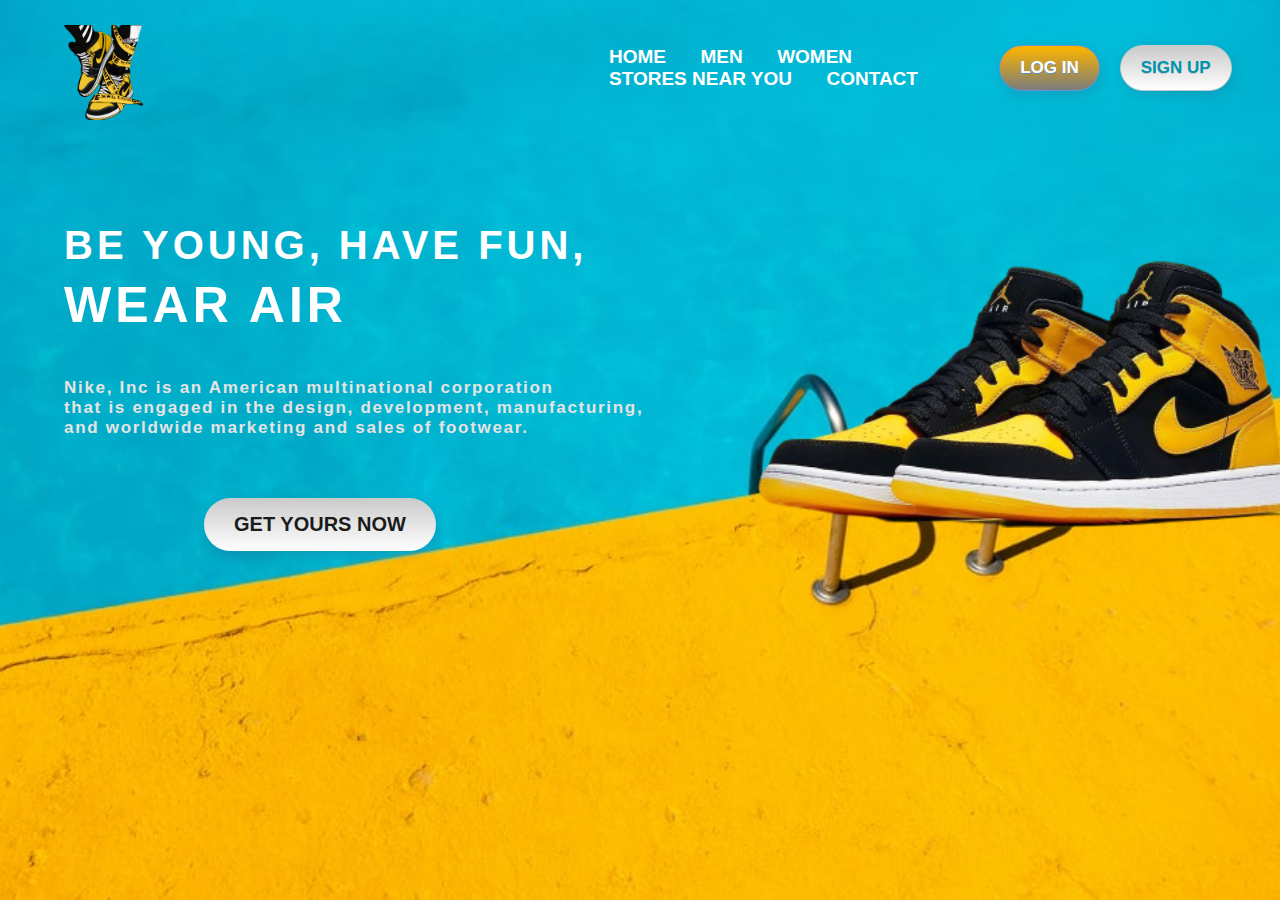
<file: index.html>
<!DOCTYPE html>
<html lang="en">
<head>
    <meta charset="UTF-8">
    <meta http-equiv="X-UA-Compatible" content="IE=edge">
    <meta name="viewport" content="width=device-width, initial-scale=1.0">
    <link rel="stylesheet" type="text/css" href="style.css">
    <title>Landing Page Design Using HTML & CSS</title>
</head>
<body>
    <div class="container">
        <div class="header">
            <img src="images/logo.png" class="logo">
            <nav>
                <ul>
                    <li><a href="">Home</a></li>
                    <li><a href="">Men</a></li>
                    <li><a href="">Women</a></li>
                    <li><a href="">Stores Near You</a></li>
                    <li><a href="">Contact</a></li>
                </ul>
            </nav>
            <button class="btn" id="btn1">Log In</button>
            <button class="btn" id="btn2">Sign Up</button>
        </div>
        <div class="content">
            <div class="text">
            <h1>Be Young, Have Fun, <br> <span>Wear AIR</span></h1>
            <p>Nike, Inc is an American multinational corporation <br>that is engaged in the design, development, manufacturing, and worldwide marketing and sales of footwear.
            </p>
            <button class="btn3">Get Yours Now</button>
           </div>
        <div class="shoe">
        <img src="images/shoe.png" alt="">
        </div>
       </div>
   </div>
</body>
</html>
</file>
<file: style.css>
* {
    margin: 0;
    padding: 0;
    font-family: 'Poppins', sans-serif;
}
.container {
    height: 100vh;
    width: 100%;
    background-image: url(images/bg.jpeg);
    background-position: center;
    background-size: cover;
    padding-right: 3%;
    padding-left: 5%;
    box-sizing: border-box;
    position: relative;
}
.header {
    width: 100%;
    height: 15vh;
    margin: auto;
    display: flex;
    align-items: center;
}
.logo {
    width: 80px;
    margin-top: 10px;
    cursor: pointer;
}
nav {
    flex: 1;
    padding-left: 450px;
}
nav ul li {
    display: inline-block;
    list-style: none;
    margin: 0 15px;
    justify-content: space-evenly;
}
nav ul li a {
    text-decoration: none;
    color: #fff;
    font-family: 'Poppins', sans-serif;
    text-transform: uppercase;
    font-size: 19px;
    font-weight: 600;
    
}

nav ul li a:hover {
    color: black;
}

#btn1 {
    text-transform: uppercase;
    background: linear-gradient(to bottom, #fab300  3%, #7c7c7b  100%);
    border-radius: 30px;
    border: 1px solid #5e97d1;
    cursor: pointer;
    color: #fff;
    font-family: 'Poppins', sans-serif;
    font-size: 17px;
    font-weight: 700;
    padding: 12px 20px;
    margin: 10px;
    text-decoration: none;
    box-shadow: 1px 4px 12px rgba(94,28,68,.15);
    text-shadow: 0px 1px 0px #528ecc;
}
#btn2 {
    text-transform: uppercase;
    background: linear-gradient(to bottom, #cbcbcb 2%, #fff 100%);
    border-radius: 30px;
    border: 1px solid #cbcbcb;
    cursor: pointer;
    color: #0094ab;
    font-family: 'Poppins', sans-serif;
    font-size: 17px;
    font-weight: 700;
    padding: 12px 20px;
    margin: 10px;
    text-decoration: none;
    box-shadow: 1px 4px 12px rgba(94,28,68,.15);
    text-shadow: 0px 1px 0px #cbcbcb;
}
.btn:hover {
    box-shadow: 3px 8px 22px rgba(94,28,68,.15);
    transform: scale(1.1);
    transition: .2s ease-in-out;
}
.content {
    position: relative;
    display: flex;
    width: 100%;
    align-items: center;
    justify-content: space-between;
}
.content .text {
    position: relative;
    max-width: 600px;
}
.content .text h1 {
    font-family: 'Poppins', sans-serif;
    text-transform: uppercase;
    font-weight: 800;
    margin-top: 80px;
    line-height: 1.5em;
    letter-spacing: .1em;
    font-size: 40px;
    color: #fff;
}
.content .text h1 span {
    font-size: 50px;
}
.content .text p {
    font-size: 17px;
    font-weight: 600;
    letter-spacing: .1em;
    margin-top: 40px;
    color: #e7e3e3;
 }

.btn3 {
    background: linear-gradient(to bottom, #cbcbcb 2%, #fff 100%);
    margin-top: 60px;
    margin-left: 140px;
    padding: 15px 30px;
    text-align: center;
    transition: .5s;
    border: none;
    outline: none;
    text-transform: uppercase;
    color: #1b1b1b;
    font-size: 20px;
    font-weight: 700;
    border-radius: 30px;
    box-shadow: 1px 4px 12px rgba(94,28,68,.15);
    cursor: pointer;
}
.btn3:hover{
    transition: .2s ease-in-out;
}
.shoe {
    display: flex;
    height: 100%;
    position: absolute;
    width: 800px;
    margin-top: 80px;
    padding-left: 440px;
    justify-content: flex-end;
}
</file>
